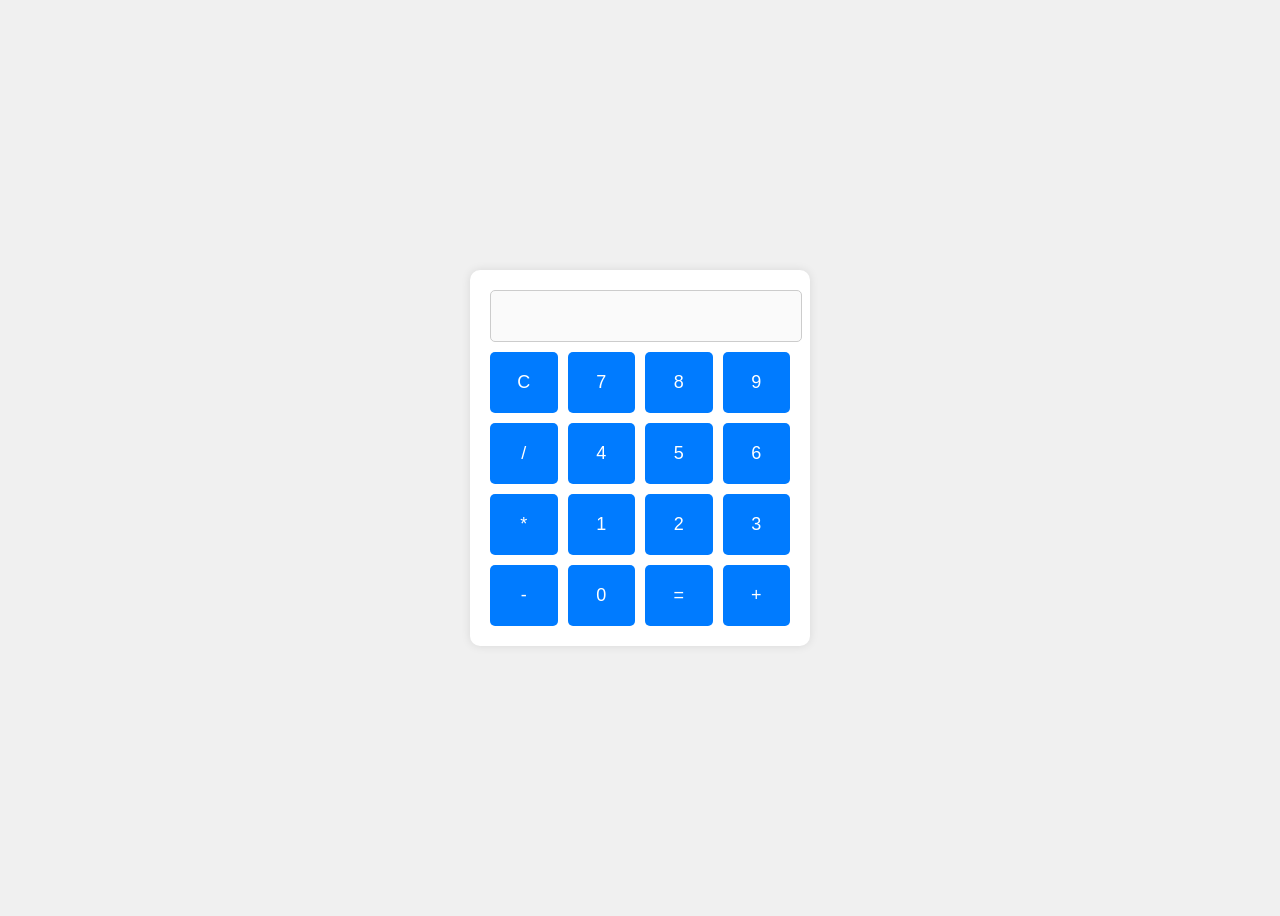
<file: calculator/index.html>
<!DOCTYPE html>
<html lang="en">
<head>
    <meta charset="UTF-8">
    <meta name="viewport" content="width=device-width, initial-scale=1.0">
    <link rel="stylesheet" href="styles.css">
    <title>Basic Calculator</title>
</head>
<body>
    <div class="calculator">
        <input type="text" id="display" disabled>
        <div class="buttons">
            <button class="btn" onclick="clearDisplay()">C</button>
            <button class="btn" onclick="appendToDisplay('7')">7</button>
            <button class="btn" onclick="appendToDisplay('8')">8</button>
            <button class="btn" onclick="appendToDisplay('9')">9</button>
            <button class="btn" onclick="appendToDisplay('/')">/</button>
            <button class="btn" onclick="appendToDisplay('4')">4</button>
            <button class="btn" onclick="appendToDisplay('5')">5</button>
            <button class="btn" onclick="appendToDisplay('6')">6</button>
            <button class="btn" onclick="appendToDisplay('*')">*</button>
            <button class="btn" onclick="appendToDisplay('1')">1</button>
            <button class="btn" onclick="appendToDisplay('2')">2</button>
            <button class="btn" onclick="appendToDisplay('3')">3</button>
            <button class="btn" onclick="appendToDisplay('-')">-</button>
            <button class="btn" onclick="appendToDisplay('0')">0</button>
            <button class="btn" onclick="calculateResult()">=</button>
            <button class="btn" onclick="appendToDisplay('+')">+</button>
        </div>
    </div>
    <script src="script.js"></script>
</body>
</html>
</file>
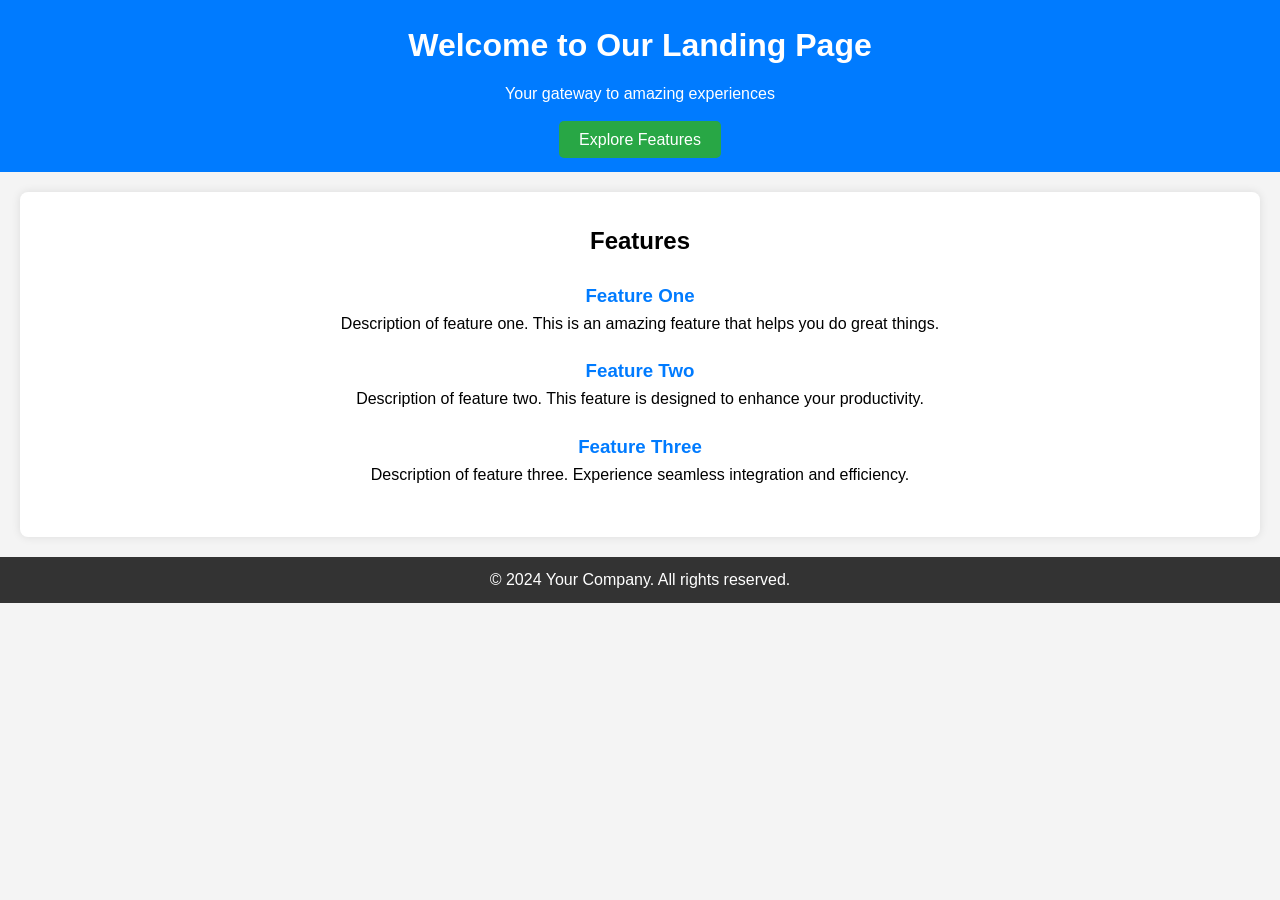
<file: landing page/index.html>
<!DOCTYPE html>
<html lang="en">
<head>
    <meta charset="UTF-8">
    <meta name="viewport" content="width=device-width, initial-scale=1.0">
    <title>Landing Page</title>
    <link rel="stylesheet" href="styles.css">
</head>
<body>
    <header>
        <h1>Welcome to Our Landing Page</h1>
        <p>Your gateway to amazing experiences</p>
        <a href="#features" class="btn">Explore Features</a>
    </header>

    <section id="features">
        <h2>Features</h2>
        <div class="feature">
            <h3>Feature One</h3>
            <p>Description of feature one. This is an amazing feature that helps you do great things.</p>
        </div>
        <div class="feature">
            <h3>Feature Two</h3>
            <p>Description of feature two. This feature is designed to enhance your productivity.</p>
        </div>
        <div class="feature">
            <h3>Feature Three</h3>
            <p>Description of feature three. Experience seamless integration and efficiency.</p>
        </div>
    </section>

    <footer>
        <p>&copy; 2024 Your Company. All rights reserved.</p>
    </footer>
</body>
</html>
</file>
<file: calculator/styles.css>
body {
    display: flex;
    justify-content: center;
    align-items: center;
    height: 100vh;
    background-color: #f0f0f0;
    font-family: Arial, sans-serif;
}

.calculator {
    background-color: white;
    border-radius: 10px;
    box-shadow: 0 0 10px rgba(0, 0, 0, 0.1);
    padding: 20px;
    width: 300px;
}

#display {
    width: 100%;
    height: 40px;
    font-size: 24px;
    text-align: right;
    border: 1px solid #ccc;
    border-radius: 5px;
    margin-bottom: 10px;
    padding: 5px;
}

.buttons {
    display: grid;
    grid-template-columns: repeat(4, 1fr);
    gap: 10px;
}

.btn {
    padding: 20px;
    font-size: 18px;
    border: none;
    border-radius: 5px;
    background-color: #007bff;
    color: white;
    cursor: pointer;
    transition: background-color 0.3s;
}

.btn:hover {
    background-color: #0056b3;
}
</file>
<file: landing page/styles.css>
* {
    box-sizing: border-box;
    margin: 0;
    padding: 0;
}

body {
    font-family: Arial, sans-serif;
    line-height: 1.6;
    background-color: #f4f4f4;
}

header {
    background: #007BFF;
    color: white;
    padding: 20px;
    text-align: center;
}

header h1 {
    margin-bottom: 10px;
}

header p {
    margin-bottom: 20px;
}

.btn {
    background: #28A745;
    color: white;
    padding: 10px 20px;
    text-decoration: none;
    border-radius: 5px;
}

section {
    padding: 20px;
    text-align: center;
}

#features {
    background: white;
    padding: 30px;
    margin: 20px;
    border-radius: 8px;
    box-shadow: 0 0 10px rgba(0, 0, 0, 0.1);
}

.feature {
    margin: 20px 0;
}

.feature h3 {
    color: #007BFF;
}

footer {
    background: #333;
    color: white;
    text-align: center;
    padding: 10px 0;
    position: relative;
    bottom: 0;
    width: 100%;
}
</file>
